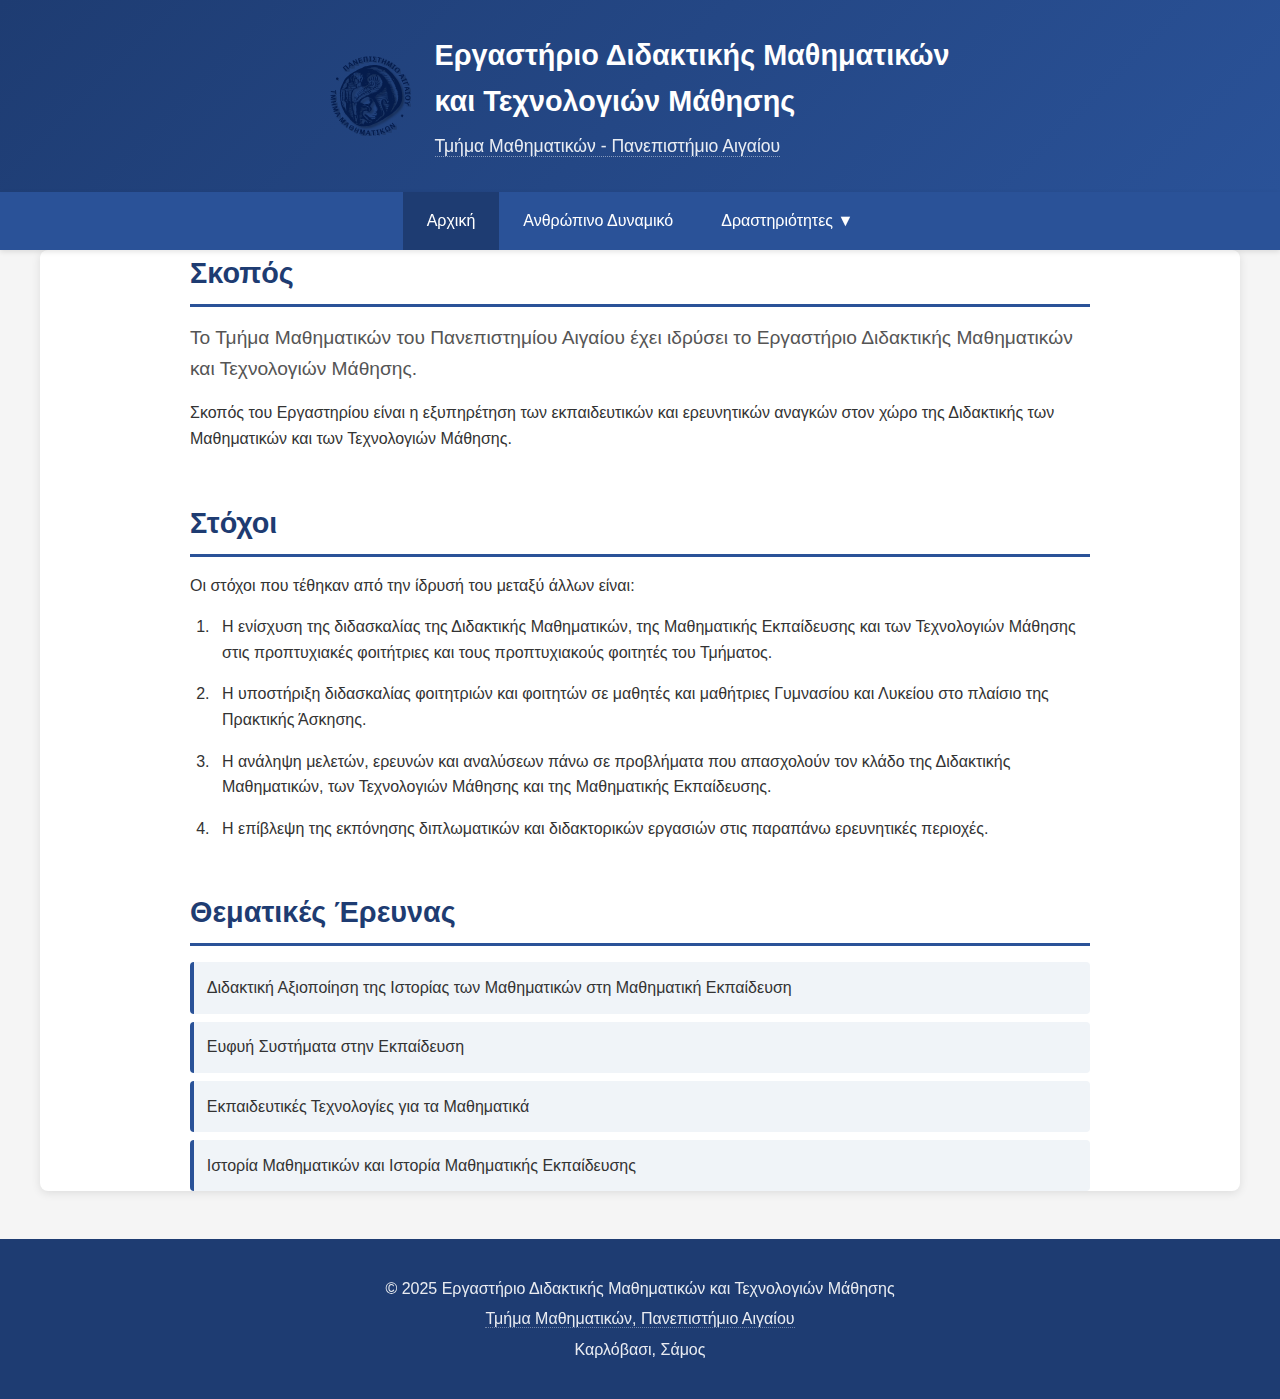
<file: index.html>
<!DOCTYPE html>
<html lang="el">
<head>
    <meta charset="UTF-8">
    <meta name="viewport" content="width=device-width, initial-scale=1.0">
    <title>Αρχική | Εργαστήριο ΔΜΤΜ</title>
    <link rel="stylesheet" href="static/css/styles.css">
    <link rel="icon" type="image/x-icon" href="static/images/logos/math.ico">
    
</head>
<body>
    <header class="site-header">
    <div class="container header-content">
        <div class="logo-section">
    <img src="static/images/logos/math.svg" alt="λογότυπο μαθηματικού" class="header-logo">
    <div class="header-text">
        <h1>Εργαστήριο Διδακτικής Μαθηματικών<br/>και Τεχνολογιών Μάθησης</h1>
        <p class="subtitle">
            <a href="https://www.math.aegean.gr/" target="_blank" class="dept-link">
                Τμήμα Μαθηματικών - Πανεπιστήμιο Αιγαίου
            </a>
        </p>
    </div>
</div>
    </div>
</header>
    <nav class="main-nav">
    <div class="container">
        <ul class="nav-list">
            <li><a href="index.html" class="active">Αρχική</a></li>
            <li><a href="team.html" >Ανθρώπινο Δυναμικό</a></li>
            <li class="dropdown">
                <a href="#" >Δραστηριότητες ▼</a>
                <ul class="dropdown-content">
                    <li><a href="projects.html">Προγράμματα</a></li>
                    <li><a href="theses.html">Πτυχιακές/Διπλωματικές</a></li>
                    <li><a href="history.html">Ιστορία Μαθηματικών</a></li>
                </ul>
            </li>
        </ul>
    </div>
</nav>
    
    <main class="container">
        
<div class="page-content">
    <section class="intro-section">
        <h2>Σκοπός</h2>
        <p class="lead">
            Το Τμήμα Μαθηματικών του Πανεπιστημίου Αιγαίου έχει ιδρύσει το 
            Εργαστήριο Διδακτικής Μαθηματικών και Τεχνολογιών Μάθησης.
        </p>
        <p>
            Σκοπός του Εργαστηρίου είναι η εξυπηρέτηση των εκπαιδευτικών και 
            ερευνητικών αναγκών στον χώρο της Διδακτικής των Μαθηματικών και 
            των Τεχνολογιών Μάθησης.
        </p>
    </section>

    <section class="goals-section">
        <h2>Στόχοι</h2>
        <p>Οι στόχοι που τέθηκαν από την ίδρυσή του μεταξύ άλλων είναι:</p>
        <ol class="goals-list">
            <li>
                Η ενίσχυση της διδασκαλίας της Διδακτικής Μαθηματικών, της 
                Μαθηματικής Εκπαίδευσης και των Τεχνολογιών Μάθησης στις 
                προπτυχιακές φοιτήτριες και τους προπτυχιακούς φοιτητές του Τμήματος.
            </li>
            <li>
                Η υποστήριξη διδασκαλίας φοιτητριών και φοιτητών σε μαθητές και 
                μαθήτριες Γυμνασίου και Λυκείου στο πλαίσιο της Πρακτικής Άσκησης.
            </li>
            <li>
                Η ανάληψη μελετών, ερευνών και αναλύσεων πάνω σε προβλήματα που 
                απασχολούν τον κλάδο της Διδακτικής Μαθηματικών, των Τεχνολογιών 
                Μάθησης και της Μαθηματικής Εκπαίδευσης.
            </li>
            <li>
                Η επίβλεψη της εκπόνησης διπλωματικών και διδακτορικών εργασιών 
                στις παραπάνω ερευνητικές περιοχές.
            </li>
        </ol>
    </section>

    <section class="research-topics">
        <h2>Θεματικές Έρευνας</h2>
        <ul class="topics-list">
            <li>Διδακτική Αξιοποίηση της Ιστορίας των Μαθηματικών στη Μαθηματική Εκπαίδευση</li>
            <li>Ευφυή Συστήματα στην Εκπαίδευση</li>
            <li>Εκπαιδευτικές Τεχνολογίες για τα Μαθηματικά</li>
            <li>Ιστορία Μαθηματικών και Ιστορία Μαθηματικής Εκπαίδευσης</li>
        </ul>
    </section>
</div>

    </main>
    
    <footer class="site-footer">
    <div class="container">
        <p>&copy; 2025 Εργαστήριο Διδακτικής Μαθηματικών και Τεχνολογιών Μάθησης</p>
        <p>
            <a href="https://www.math.aegean.gr/" target="_blank" class="dept-link">
        Τμήμα Μαθηματικών, Πανεπιστήμιο Αιγαίου
            </a>
        </p>
        <p>Καρλόβασι, Σάμος</p>
    </div>
</footer>
</body>
</html>
</file>
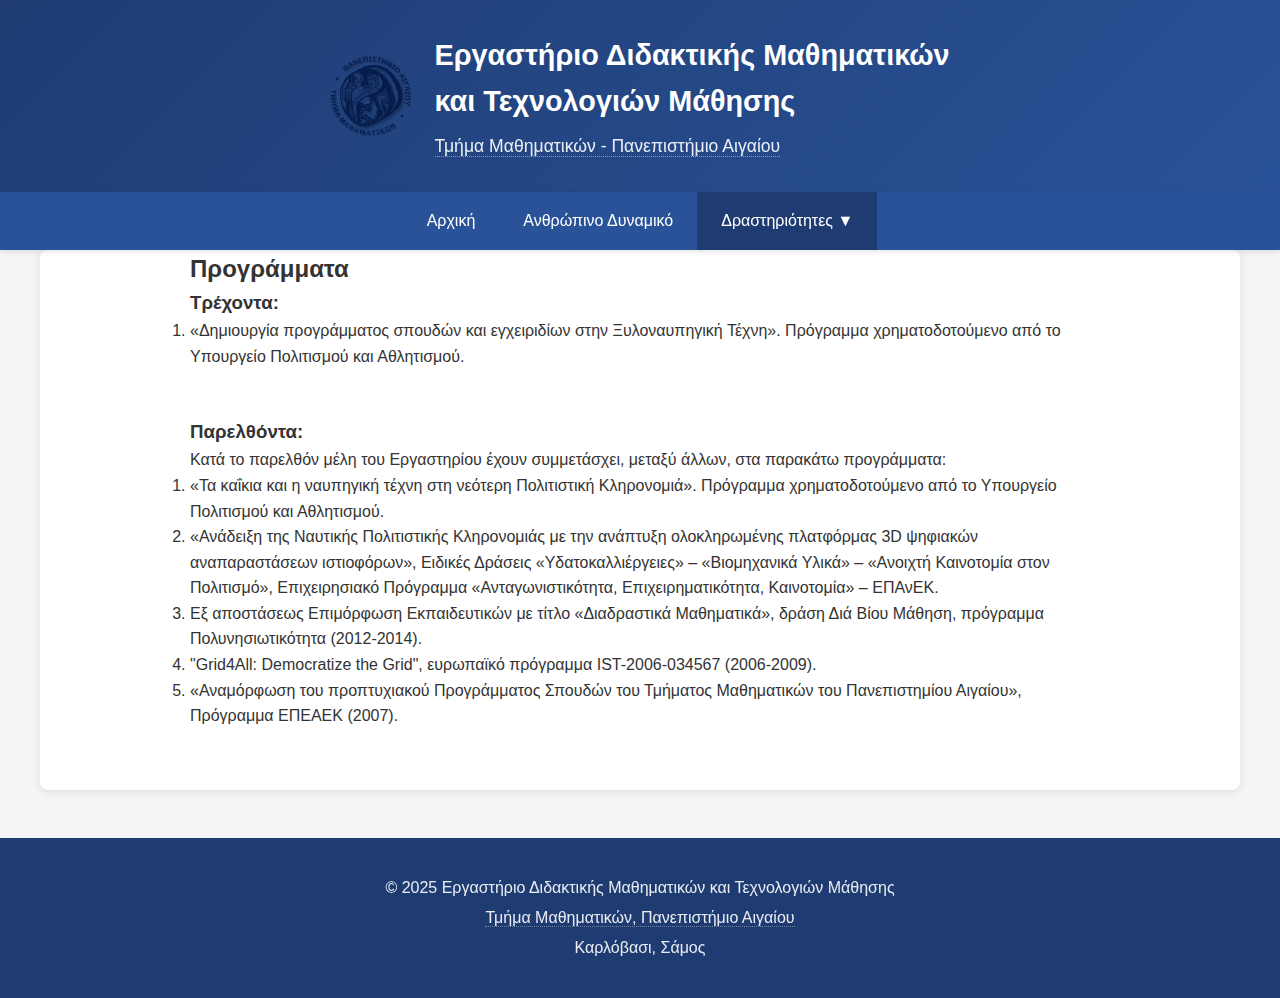
<file: projects.html>
<!DOCTYPE html>
<html lang="el">
<head>
    <meta charset="UTF-8">
    <meta name="viewport" content="width=device-width, initial-scale=1.0">
    <title>Προγράμματα | Εργαστήριο ΔΜΤΜ</title>
    <link rel="stylesheet" href="static/css/styles.css">
    <link rel="icon" type="image/x-icon" href="static/images/logos/math.ico">
    
</head>
<body>
    <header class="site-header">
    <div class="container header-content">
        <div class="logo-section">
    <img src="static/images/logos/math.svg" alt="λογότυπο μαθηματικού" class="header-logo">
    <div class="header-text">
        <h1>Εργαστήριο Διδακτικής Μαθηματικών<br/>και Τεχνολογιών Μάθησης</h1>
        <p class="subtitle">
            <a href="https://www.math.aegean.gr/" target="_blank" class="dept-link">
                Τμήμα Μαθηματικών - Πανεπιστήμιο Αιγαίου
            </a>
        </p>
    </div>
</div>
    </div>
</header>
    <nav class="main-nav">
    <div class="container">
        <ul class="nav-list">
            <li><a href="index.html" >Αρχική</a></li>
            <li><a href="team.html" >Ανθρώπινο Δυναμικό</a></li>
            <li class="dropdown">
                <a href="#" class="active">Δραστηριότητες ▼</a>
                <ul class="dropdown-content">
                    <li><a href="projects.html">Προγράμματα</a></li>
                    <li><a href="theses.html">Πτυχιακές/Διπλωματικές</a></li>
                    <li><a href="history.html">Ιστορία Μαθηματικών</a></li>
                </ul>
            </li>
        </ul>
    </div>
</nav>
    
    <main class="container">
        
<div class="page-content">
    <h2>Προγράμματα</h2>
    
    <section>
        <h3>Τρέχοντα:</h3>
        <ol>
            <li>
                «Δημιουργία προγράμματος σπουδών και εγχειριδίων στην Ξυλοναυπηγική Τέχνη». 
                Πρόγραμμα χρηματοδοτούμενο από το Υπουργείο Πολιτισμού και Αθλητισμού.
            </li>
        </ol>
    </section>

    <section>
        <h3>Παρελθόντα:</h3>
        <p>Κατά το παρελθόν μέλη του Εργαστηρίου έχουν συμμετάσχει, μεταξύ άλλων, στα παρακάτω προγράμματα:</p>
        <ol>
            <li>
                «Τα καΐκια και η ναυπηγική τέχνη στη νεότερη Πολιτιστική Κληρονομιά». 
                Πρόγραμμα χρηματοδοτούμενο από το Υπουργείο Πολιτισμού και Αθλητισμού.
            </li>
            <li>
                «Ανάδειξη της Ναυτικής Πολιτιστικής Κληρονομιάς με την ανάπτυξη ολοκληρωμένης 
                πλατφόρμας 3D ψηφιακών αναπαραστάσεων ιστιοφόρων», Ειδικές Δράσεις «Υδατοκαλλιέργειες» 
                – «Βιομηχανικά Υλικά» – «Ανοιχτή Καινοτομία στον Πολιτισμό», Επιχειρησιακό Πρόγραμμα 
                «Ανταγωνιστικότητα, Επιχειρηματικότητα, Καινοτομία» – ΕΠΑνΕΚ.
            </li>
            <li>
                Εξ αποστάσεως Επιμόρφωση Εκπαιδευτικών με τίτλο «Διαδραστικά Μαθηματικά», δράση 
                Διά Βίου Μάθηση, πρόγραμμα Πολυνησιωτικότητα (2012-2014).
            </li>
            <li>
                "Grid4All: Democratize the Grid", ευρωπαϊκό πρόγραμμα IST-2006-034567 (2006-2009).
            </li>
            <li>
                «Αναμόρφωση του προπτυχιακού Προγράμματος Σπουδών του Τμήματος Μαθηματικών του 
                Πανεπιστημίου Αιγαίου», Πρόγραμμα ΕΠΕΑΕΚ (2007).
            </li>
        </ol>
    </section>
</div>

    </main>
    
    <footer class="site-footer">
    <div class="container">
        <p>&copy; 2025 Εργαστήριο Διδακτικής Μαθηματικών και Τεχνολογιών Μάθησης</p>
        <p>
            <a href="https://www.math.aegean.gr/" target="_blank" class="dept-link">
        Τμήμα Μαθηματικών, Πανεπιστήμιο Αιγαίου
            </a>
        </p>
        <p>Καρλόβασι, Σάμος</p>
    </div>
</footer>
</body>
</html>
</file>
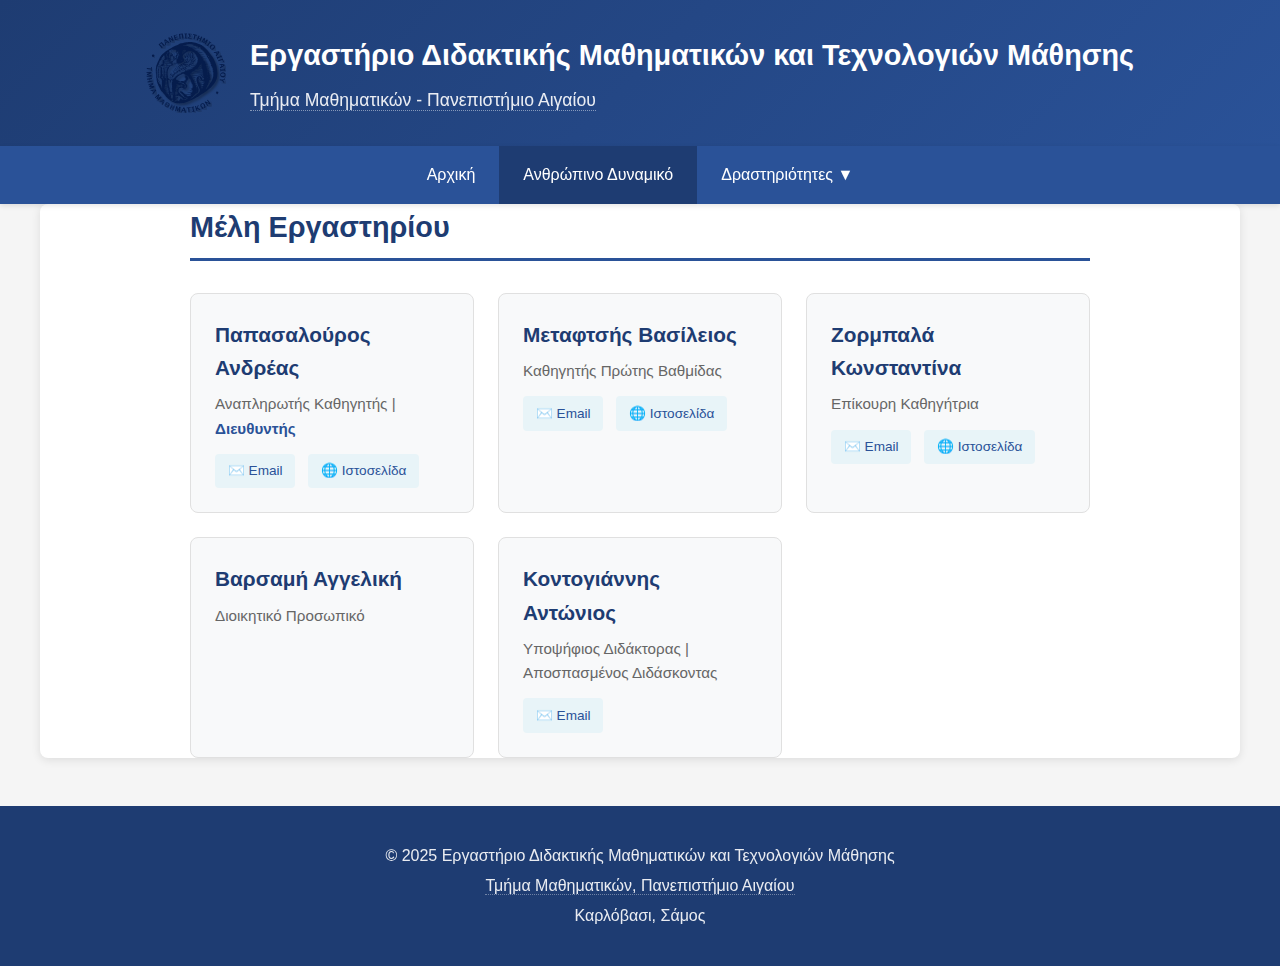
<file: team.html>
<!DOCTYPE html>
<html lang="el">
<head>
    <meta charset="UTF-8">
    <meta name="viewport" content="width=device-width, initial-scale=1.0">
    <title>Ανθρώπινο Δυναμικό | Εργαστήριο ΔΜΤΜ</title>
    <link rel="preconnect" href="https://fonts.googleapis.com">
    <link rel="preconnect" href="https://fonts.gstatic.com" crossorigin>
    <link href="https://fonts.googleapis.com/css2?family=Noto+Sans:ital,wght@0,400;0,600;0,700;1,400&display=swap" rel="stylesheet">
    <link rel="stylesheet" href="static/css/styles.css">
    <link rel="icon" type="image/x-icon" href="static/images/logos/math.ico">
    
</head>
<body>
    <header class="site-header">
    <div class="container header-content">
        <div class="logo-section">
    <img src="static/images/logos/math.svg" alt="λογότυπο μαθηματικού" class="header-logo">
    <div class="header-text">
        <h1>Εργαστήριο Διδακτικής Μαθηματικών και Τεχνολογιών Μάθησης</h1>
        <p class="subtitle">
            <a href="https://www.math.aegean.gr/" target="_blank" class="dept-link">
                Τμήμα Μαθηματικών - Πανεπιστήμιο Αιγαίου
            </a>
        </p>
    </div>
</div>
    </div>
</header>
    <nav class="main-nav">
    <div class="container">
        <ul class="nav-list">
            <li><a href="index.html" >Αρχική</a></li>
            <li><a href="team.html" class="active">Ανθρώπινο Δυναμικό</a></li>
            <li class="dropdown">
                <a href="#" >Δραστηριότητες ▼</a>
                <ul class="dropdown-content">
                    <li><a href="projects.html">Προγράμματα</a></li>
                    <li><a href="theses.html">Πτυχιακές/Διπλωματικές</a></li>
                    <li><a href="history.html">Ιστορία Μαθηματικών</a></li>
                </ul>
            </li>
        </ul>
    </div>
</nav>
    
    <main class="container">
        
<div class="page-content">
    <section class="team-section">
        <h2>Μέλη Εργαστηρίου</h2>
        
        <div class="team-grid">
            <div class="team-member">
                <h3>Παπασαλούρος Ανδρέας</h3>
                <p class="role">Αναπληρωτής Καθηγητής | <strong>Διευθυντής</strong></p>
                <div class="contact-links">
                    <a href="mailto:andpapas@aegean.gr" class="contact-link email-link">
                        ✉️ Email
                    </a>
                    <a href="https://www.samos.aegean.gr/math/andpapas/" target="_blank" class="contact-link web-link">
                        🌐 Ιστοσελίδα
                    </a>
                </div>
            </div>



            <div class="team-member">
                <h3>Μεταφτσής Βασίλειος</h3>
                <p class="role">Καθηγητής Πρώτης Βαθμίδας</p>
                <div class="contact-links">
                    <a href="mailto:vmet@aegean.gr" class="contact-link email-link">
                        ✉️ Email
                    </a>
                    <a href="https://www.math.aegean.gr/index.php/el/news-events-menu/sector-1/41-about-el/directory-el/363-metaftsis-el" target="_blank" class="contact-link web-link">
                        🌐 Ιστοσελίδα
                    </a>
                </div>
            </div>

            <div class="team-member">
                <h3>Ζορμπαλά Κωνσταντίνα</h3>
                <p class="role">Επίκουρη Καθηγήτρια</p>
                <div class="contact-links">
                    <a href="mailto:tina.zormbala@aegean.gr" class="contact-link email-link">
                        ✉️ Email
                    </a>
                    <a href="https://www.samos.aegean.gr/math/tina.zormbala/" target="_blank" class="contact-link web-link">
                        🌐 Ιστοσελίδα
                    </a>
                </div>
            </div>

            <div class="team-member">
                <h3>Βαρσαμή Αγγελική</h3>
                <p class="role">Διοικητικό Προσωπικό</p>
            </div>

            <div class="team-member">
                <h3>Κοντογιάννης Αντώνιος</h3>
                <p class="role">Υποψήφιος Διδάκτορας | Αποσπασμένος Διδάσκοντας</p>
                <div class="contact-links">
                    <a href="mailto:akontog@aegean.gr" class="contact-link email-link">
                        ✉️ Email
                    </a>
                    
                </div>
            </div>
        </div>
    </section>
</div>

    </main>
    
    <footer class="site-footer">
    <div class="container">
        <p>&copy; 2025 Εργαστήριο Διδακτικής Μαθηματικών και Τεχνολογιών Μάθησης</p>
        <p>
            <a href="https://www.math.aegean.gr/" target="_blank" class="dept-link">
        Τμήμα Μαθηματικών, Πανεπιστήμιο Αιγαίου
            </a>
        </p>
        <p>Καρλόβασι, Σάμος</p>
    </div>
</footer>
</body>
</html>
</file>
<file: static/css/styles.css>
/* Reset & Base */
* {
    margin: 0;
    padding: 0;
    box-sizing: border-box;
}

body {
    font-family: 'Segoe UI', Tahoma, Geneva, Verdana, sans-serif;
    line-height: 1.6;
    color: #333;
    background-color: #f5f5f5;
}

.container {
    max-width: 1200px;
    margin: 0 auto;
    padding: 0 20px;
}

/* Header */
.site-header {
    background: linear-gradient(135deg, #1e3c72 0%, #2a5298 100%);
    color: white;
    padding: 2rem 0;
    box-shadow: 0 2px 10px rgba(0,0,0,0.1);
}

.header-content {
    text-align: center;
}
.logo-section {
    display: flex;
    align-items: center;
    gap: 1.5rem;
    justify-content: center;
}

.header-logo {
    height: 80px;
    width: auto;
    /* filter: brightness(0) invert(1);  Κάνει το logo λευκό */
}

.header-text {
    text-align: left;
}

/* Responsive */
@media (max-width: 768px) {
    .logo-section {
        flex-direction: column;
        gap: 1rem;
    }
    
    .header-text {
        text-align: center;
    }
    
    .header-logo {
        height: 60px;
    }
}
.site-header h1 {
    font-size: 1.8rem;
    font-weight: 600;
    margin-bottom: 0.5rem;
}
.dept-link {
    color: white;
    text-decoration: none;
    border-bottom: 1px dotted rgba(255,255,255,0.5);
    transition: border-color 0.3s;
}

.dept-link:hover {
    border-bottom-color: white;
}
.subtitle {
    font-size: 1.1rem;
    opacity: 0.9;
}

/* Navigation */
.main-nav {
    background-color: #2a5298;
    box-shadow: 0 2px 5px rgba(0,0,0,0.1);
    position: sticky;
    top: 0;
    z-index: 100;
}

.nav-list {
    list-style: none;
    display: flex;
    justify-content: center;
    flex-wrap: wrap;
}

.nav-list li {
    margin: 0;
}

.nav-list a {
    display: block;
    padding: 1rem 1.5rem;
    color: white;
    text-decoration: none;
    transition: background-color 0.3s ease;
}
/* Dropdown Menu */
.dropdown {
    position: relative;
}

.dropdown-content {
    display: none;
    position: absolute;
    background-color: #1e3c72;
    min-width: 220px;
    box-shadow: 0 4px 8px rgba(0,0,0,0.2);
    z-index: 1000;
    list-style: none;
    padding: 0;
    margin: 0;
}

.dropdown:hover .dropdown-content {
    display: block;
}

.dropdown-content li {
    margin: 0;
}

.dropdown-content a {
    padding: 0.8rem 1.5rem;
    display: block;
}

.dropdown-content a:hover {
    background-color: #2a5298;
}
.nav-list a:hover,
.nav-list a.active {
    background-color: #1e3c72;
}

/* Main Content */
main {
    background-color: white;
    margin: 2rem auto;
    padding: 2rem;
    border-radius: 8px;
    box-shadow: 0 2px 10px rgba(0,0,0,0.1);
    min-height: 60vh;
}

.page-content {
    max-width: 900px;
    margin: 0 auto;
}

/* Sections */
section {
    margin-bottom: 3rem;
}

section h2 {
    color: #1e3c72;
    font-size: 1.8rem;
    margin-bottom: 1rem;
    padding-bottom: 0.5rem;
    border-bottom: 3px solid #2a5298;
}

.lead {
    font-size: 1.2rem;
    font-weight: 500;
    color: #555;
    margin-bottom: 1rem;
}

/* Lists */
.goals-list {
    margin-left: 1.5rem;
    margin-top: 1rem;
}

.goals-list li {
    margin-bottom: 1rem;
    padding-left: 0.5rem;
}

.topics-list {
    list-style: none;
    margin-top: 1rem;
}

.topics-list li {
    padding: 0.8rem;
    margin-bottom: 0.5rem;
    background-color: #f0f4f8;
    border-left: 4px solid #2a5298;
    border-radius: 4px;
}

/* Team Grid */
.team-grid {
    display: grid;
    grid-template-columns: repeat(auto-fit, minmax(280px, 1fr));
    gap: 1.5rem;
    margin-top: 2rem;
}

.team-member {
    background-color: #f8f9fa;
    padding: 1.5rem;
    border-radius: 8px;
    border: 1px solid #e0e0e0;
    transition: transform 0.3s ease, box-shadow 0.3s ease;
}

.team-member:hover {
    transform: translateY(-5px);
    box-shadow: 0 5px 15px rgba(0,0,0,0.1);
}

.team-member h3 {
    color: #1e3c72;
    font-size: 1.3rem;
    margin-bottom: 0.5rem;
}

.team-member .role {
    color: #666;
    font-size: 0.95rem;
}

.team-member .role strong {
    color: #2a5298;
}
.contact-links {
    display: flex;
    gap: 0.8rem;
    margin-top: 0.8rem;
    flex-wrap: wrap;
}

.contact-link {
    display: inline-flex;
    align-items: center;
    gap: 0.3rem;
    padding: 0.4rem 0.8rem;
    background-color: #e8f4f8;
    color: #2a5298;
    text-decoration: none;
    border-radius: 4px;
    font-size: 0.85rem;
    transition: all 0.3s;
}

.contact-link:hover {
    background-color: #2a5298;
    color: white;
    transform: translateY(-2px);
}
/* Footer */
.site-footer {
    background-color: #1e3c72;
    color: white;
    text-align: center;
    padding: 2rem 0;
    margin-top: 3rem;
}

.site-footer p {
    margin: 0.3rem 0;
    opacity: 0.9;
}
.site-footer .dept-link {
    color: white;
    border-bottom-color: rgba(255,255,255,0.4);
}

.site-footer .dept-link:hover {
    border-bottom-color: white;
}
/* Responsive */
@media (max-width: 768px) {
    .site-header h1 {
        font-size: 1.4rem;
    }
    
    .subtitle {
        font-size: 0.95rem;
    }
    
    .nav-list {
        flex-direction: column;
    }
    
    .nav-list a {
        text-align: center;
    }
    
    main {
        margin: 1rem auto;
        padding: 1rem;
    }
    
    section h2 {
        font-size: 1.5rem;
    }
    
    .team-grid {
        grid-template-columns: 1fr;
    }
}
/* Thesis lists & PDF links */
.thesis-list {
    margin-top: 1rem;
}

.thesis-list li {
    margin-bottom: 1.2rem;
    line-height: 1.8;
}

.pdf-link {
    display: inline-block;
    margin-left: 0.5rem;
    padding: 0.3rem 0.8rem;
    background-color: #e8f4f8;
    color: #2a5298;
    text-decoration: none;
    border-radius: 4px;
    font-size: 0.9rem;
    transition: background-color 0.3s;
}

.pdf-link:hover {
    background-color: #2a5298;
    color: white;
}
</file>
